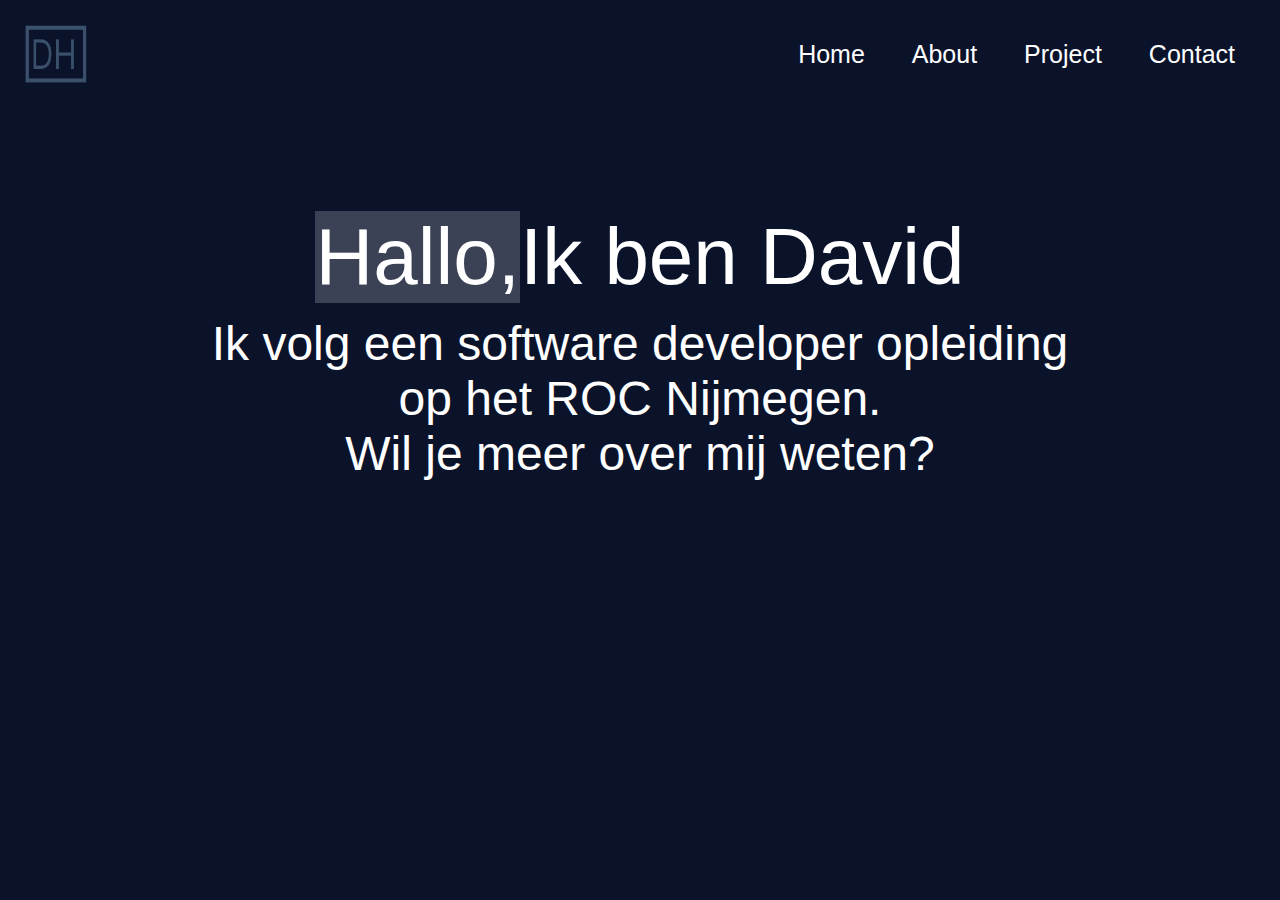
<file: Index.html>
<!DOCTYPE html>
<html lang="en">
  <head>
    <title>Index</title>
    <link rel="stylesheet" href="./CSS/Index.css" />
    <meta name="viewport" content="width=device-width, initial-scale=1.0" />
  </head>
  <body style="background-color: rgb(11, 19, 43)">
    <header>
      <img class="logo" src="./Images/DH Logo.png" alt="logo" />
      <nav>
        <div>
          <ul class="nav-links li">
            <li>
              <a href="index.html" index>Home</a>
            </li>
            <li>
              <a href="about.html" learn>About</a>
            </li>
            <li>
              <a href="project.html" about>Project</a>
            </li>
            <li>
              <a href="contact.html" contact>Contact</a>
            </li>
          </ul>
        </div>
      </nav>
    </header>
    <div class="introduction-box">
      <div class="hallo-box">
      <p class="hallo">Hallo,</p>
    </div>
        <p class="ik-ben-david">Ik ben David</p> 
      </div>
      <div class="text-under-introduction">
      <p>Ik volg een software developer opleiding</p>
      <p>op het ROC Nijmegen.</p>
      <p>Wil je meer over mij weten?</p>
    </div>
  </body>
</html>
</file>
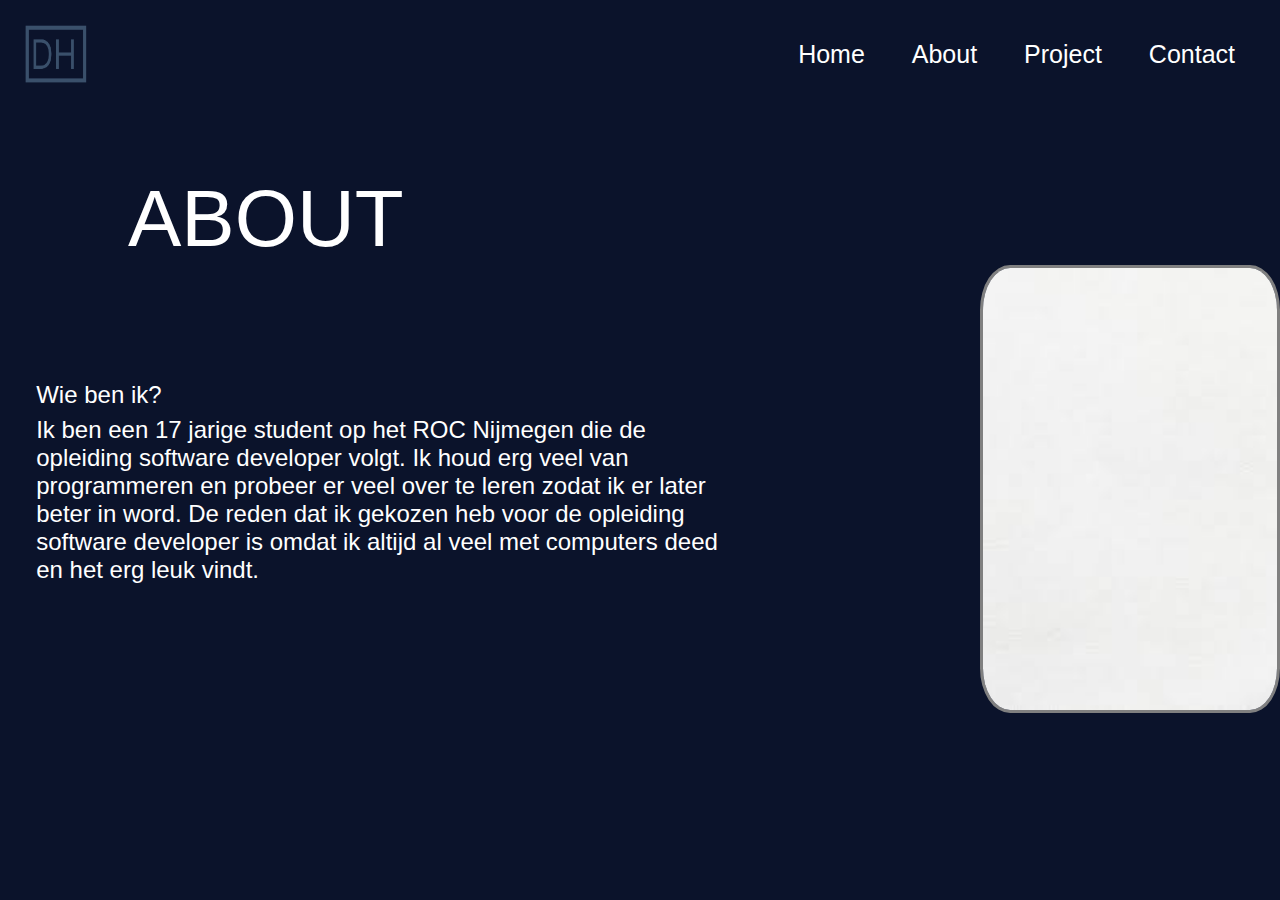
<file: About.html>
<!DOCTYPE html>
<html lang="en">
  <head>
    <title>About</title>
    <link rel="stylesheet" href="./CSS/About.css" />
  </head>
  <body style="background-color: rgb(11, 19, 43)">
    <header>
      <img class="logo" src="./Images/DH Logo.png" alt="logo" />
      <nav>
        <div>
          <ul class="nav-links li">
            <li>
              <a href="index.html" index>Home</a>
            </li>
            <li>
              <a href="about.html" learn>About</a>
            </li>
            <li>
              <a href="project.html" about>Project</a>
            </li>
            <li>
              <a href="contact.html" contact>Contact</a>
            </li>
          </ul>
        </div>
      </nav>
    </header>
    <p class="about">ABOUT</p>
    <div class="flex-container">
      <div class="introduction-container">
        <div>
          <p class="introduction">Wie ben ik?</p>
          <p class="introduction-text">
            Ik ben een 17 jarige student op het ROC Nijmegen die de opleiding
            software developer volgt. Ik houd erg veel van programmeren en
            probeer er veel over te leren zodat ik er later beter in word. De
            reden dat ik gekozen heb voor de opleiding software developer is
            omdat ik altijd al veel met computers deed en het erg leuk vindt.
          </p>
        </div>
      </div>
      <div class="image">
        <img class="pfp" src="Images/white image.jpg" />
      </div>
    </div>
  </body>
</html>
</file>
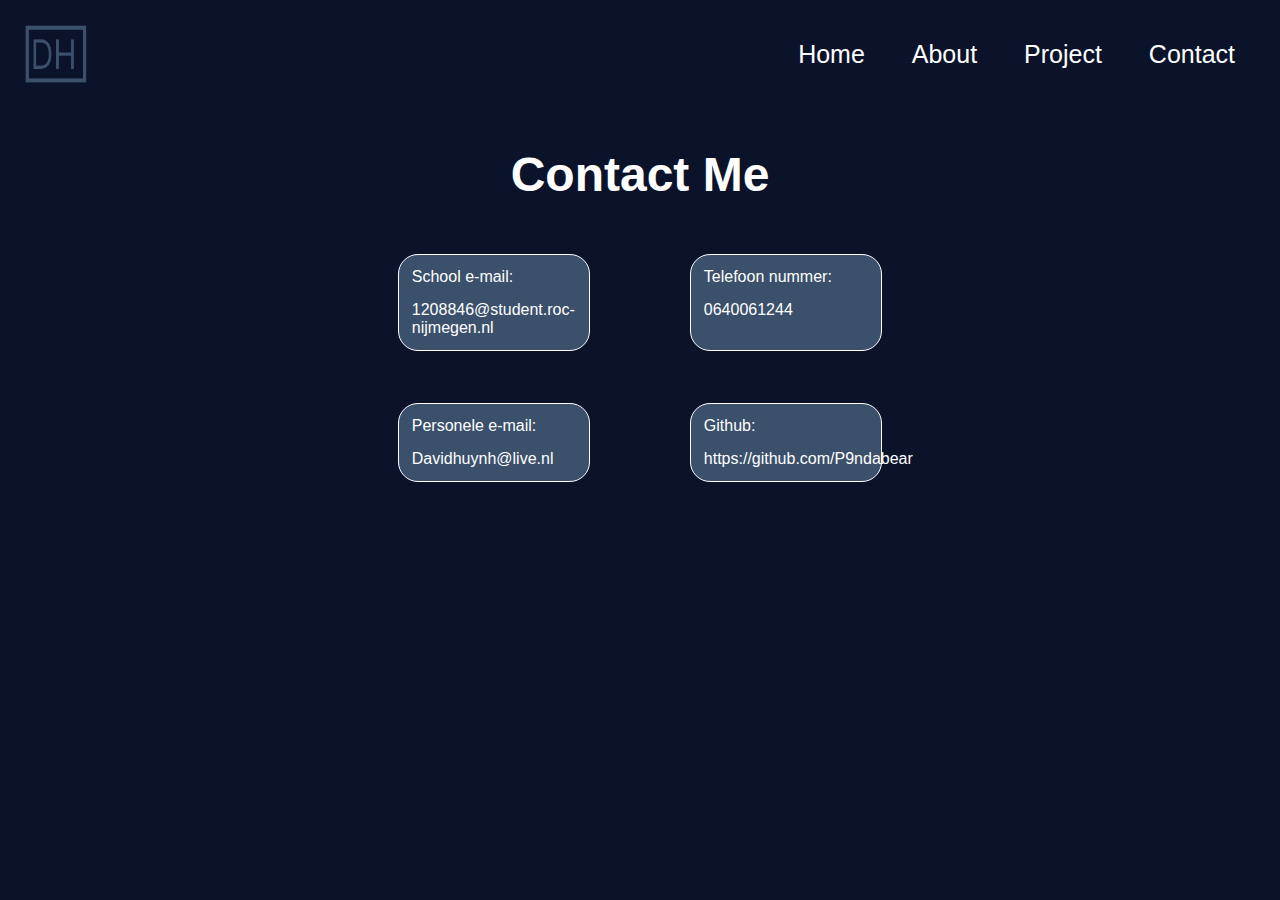
<file: Contact.html>
<!DOCTYPE html>
<html lang="en">
  <head>
    <title>Contact</title>
    <link rel="stylesheet" href="./CSS/Contact.css" />
  </head>
  <body style="background-color: rgb(11, 19, 43)">
    <header>
      <img class="logo" src="./Images/DH Logo.png" alt="logo" />
      <nav>
        <div>
          <ul class="nav-links li">
            <li>
              <a href="index.html" index>Home</a>
            </li>
            <li>
              <a href="about.html" learn>About</a>
            </li>
            <li>
              <a href="project.html" about>Project</a>
            </li>
            <li>
              <a href="contact.html" contact>Contact</a>
            </li>
          </ul>
        </div>
      </nav>
    </header>
    <h1 class="Contact-Me">Contact Me</h1>
  </body>
  <div class="contact-me-container-row-1">
    <div class="school-email">
      <p>
        School e-mail:
      </p>
      <p>1208846@student.roc-nijmegen.nl</p>
    </div>
    <div class="telefoon-nummer">
      <p>
        Telefoon nummer:
      </p>
      <p>0640061244</p>
    </div>
  </div>
  <div class="contact-me-container-row-2">
    <div class="personele-email">
      <p>
        Personele e-mail:
      </p>
      <p>Davidhuynh@live.nl</p>
    </div>
    <div class="github">
      <p>
        Github:
      </p>
      <a href="https://github.com/P9ndabear">https://github.com/P9ndabear</a>
    </div>
  </div>
</html>
</file>
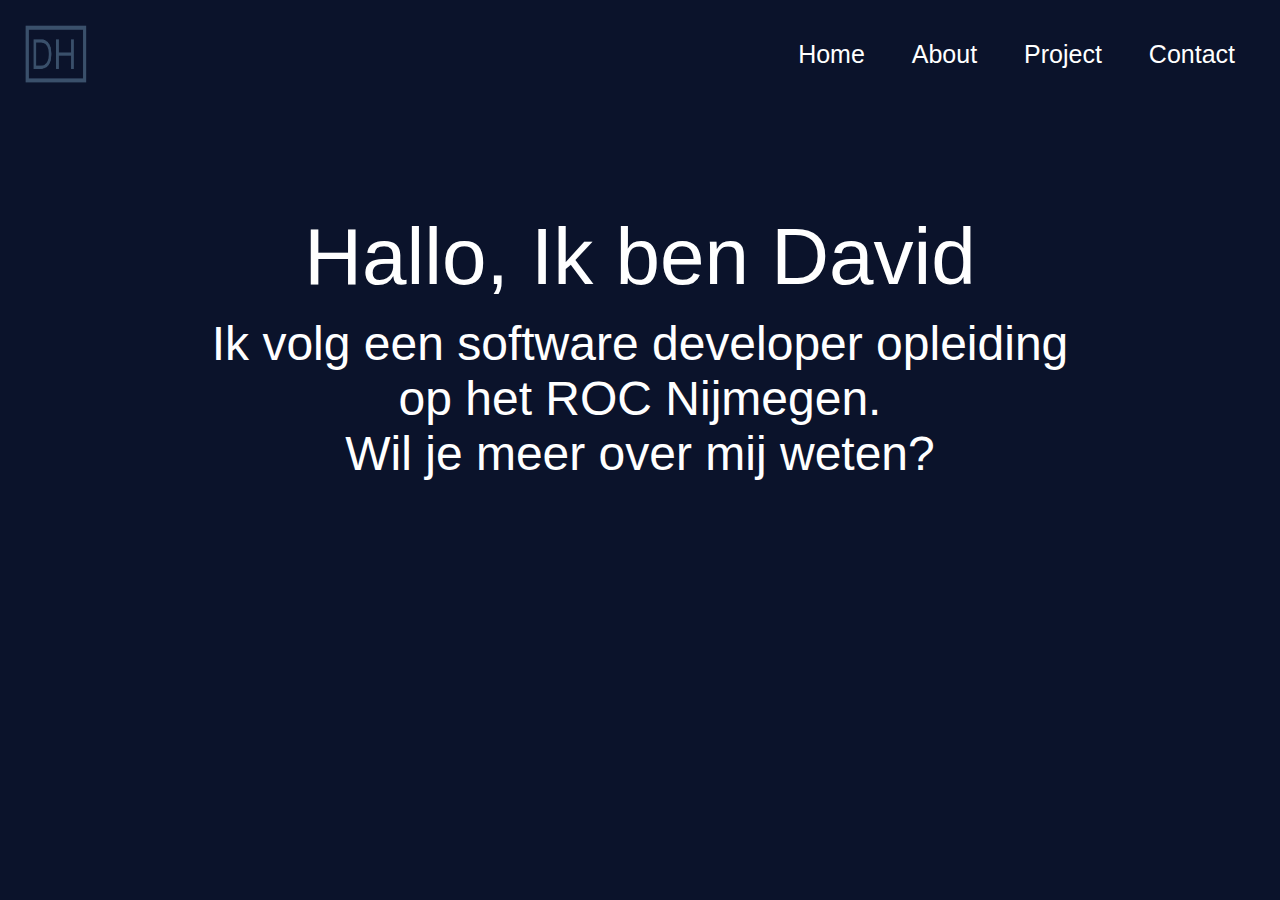
<file: Portfolio Index.html>
<!DOCTYPE html>
<html lang="en">
  <head>
    <title>Index</title>
    <link rel="stylesheet" href="./CSS/Index.css" />
    <meta name="viewport" content="width=device-width, initial-scale=1.0" />
  </head>
  <body style="background-color: rgb(11, 19, 43)">
    <header>
      <img class="logo" src="./Images/DH Logo.png" alt="logo" />
      <nav>
        <div>
          <ul class="nav-links li">
            <li>
              <a href="Portfolio Index.html" index>Home</a>
            </li>
            <li>
              <a href="Portfolio About.html" learn>About</a>
            </li>
            <li>
              <a href="Portfolio Project.html" about>Project</a>
            </li>
            <li>
              <a href="Portfolio Contact.html" contact>Contact</a>
            </li>
          </ul>
        </div>
      </nav>
    </header>
    <div class="introduction-box">
      <p class="hallo">Hallo, Ik ben David</p> 
      </div>
      <div class="text-under-introduction">
      <p>Ik volg een software developer opleiding</p>
      <p>op het ROC Nijmegen.</p>
      <p>Wil je meer over mij weten?</p>
    </div>
  </body>
</html>
</file>
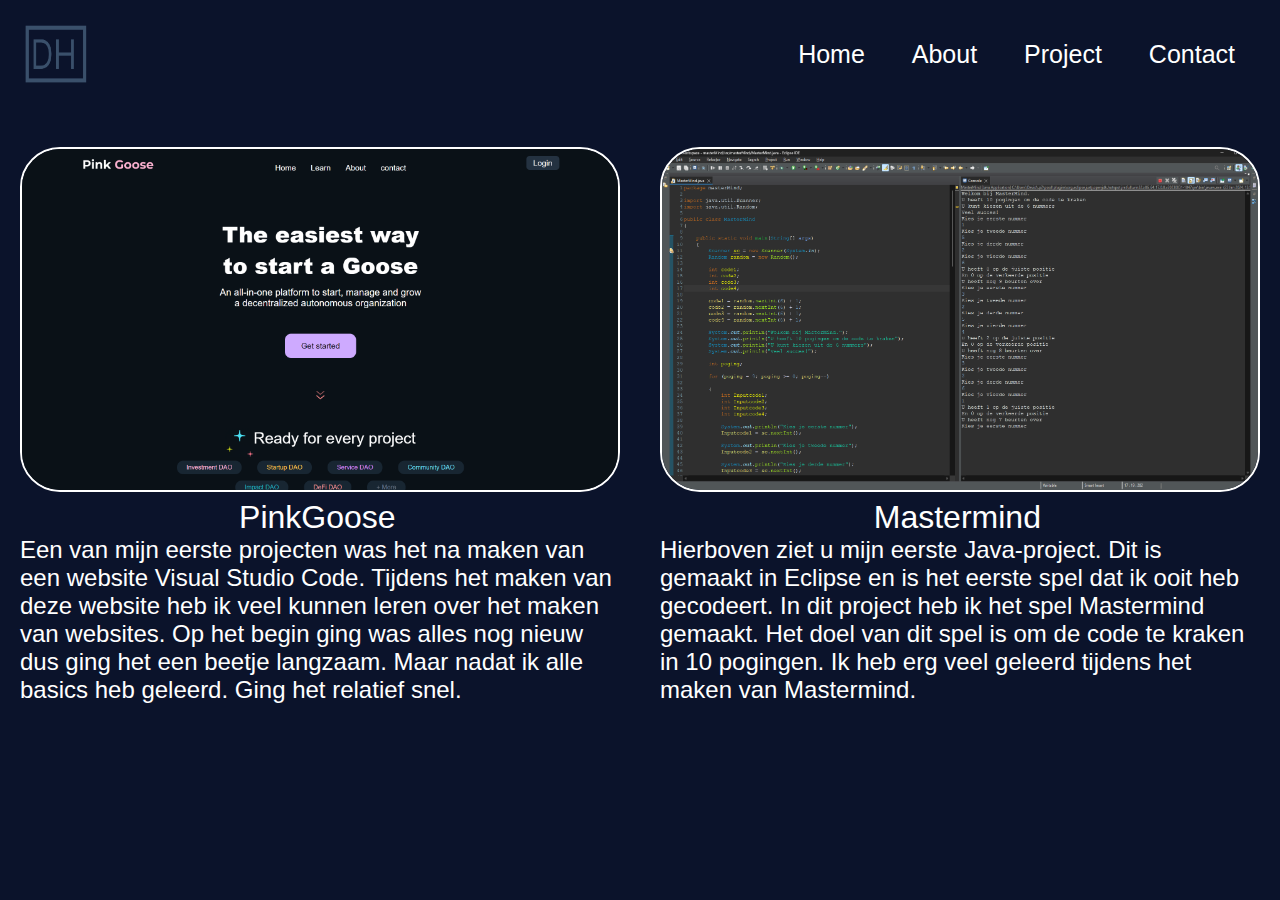
<file: Portfolio Project.html>
<!DOCTYPE html>
<html lang="en">
  <head>
    <title>Project</title>
    <link rel="stylesheet" href="./CSS/Project.css" />
  </head>
  <body style="background-color: rgb(11, 19, 43)">
    <header>
      <img class="logo" src="./Images/DH Logo.png" alt="logo" />
      <nav>
        <div>
          <ul class="nav-links li">
            <li>
              <a href="Portfolio Index.html" index>Home</a>
            </li>
            <li>
              <a href="Portfolio About.html" learn>About</a>
            </li>
            <li>
              <a href="Portfolio Project.html" about>Project</a>
            </li>
            <li>
              <a href="Portfolio Contact.html" contact>Contact</a>
            </li>
          </ul>
        </div>
      </nav>
    </header>
    <div class="Project-image-box">
      <img class="PinkGoose" src="./Images/Pink Goose.png" alt="PinkGoose" />
      <img class="Mastermind" src="./Images/Mastermind.png" alt="Mastermind" />
    </div>
    <div class="title-box">
      <p>PinkGoose</p>
      <p>Mastermind</p>
    </div>
    <div class="text-box">
      <div class="PinkGoose-text">
        <p>
          Een van mijn eerste projecten was het na maken van een website Visual
          Studio Code. Tijdens het maken van deze website heb ik veel kunnen
          leren over het maken van websites. Op het begin ging was alles nog
          nieuw dus ging het een beetje langzaam. Maar nadat ik alle basics heb
          geleerd. Ging het relatief snel.
        </p>
      </div>
      <div class="Mastermind-text">
        <p>
          Hierboven ziet u mijn eerste Java-project. Dit is gemaakt in Eclipse
          en is het eerste spel dat ik ooit heb gecodeert. In dit project heb ik
          het spel Mastermind gemaakt. Het doel van dit spel is om de code te
          kraken in 10 pogingen. Ik heb erg veel geleerd tijdens het maken van
          Mastermind.
        </p>
      </div>
    </div>
  </body>
</html>
</file>
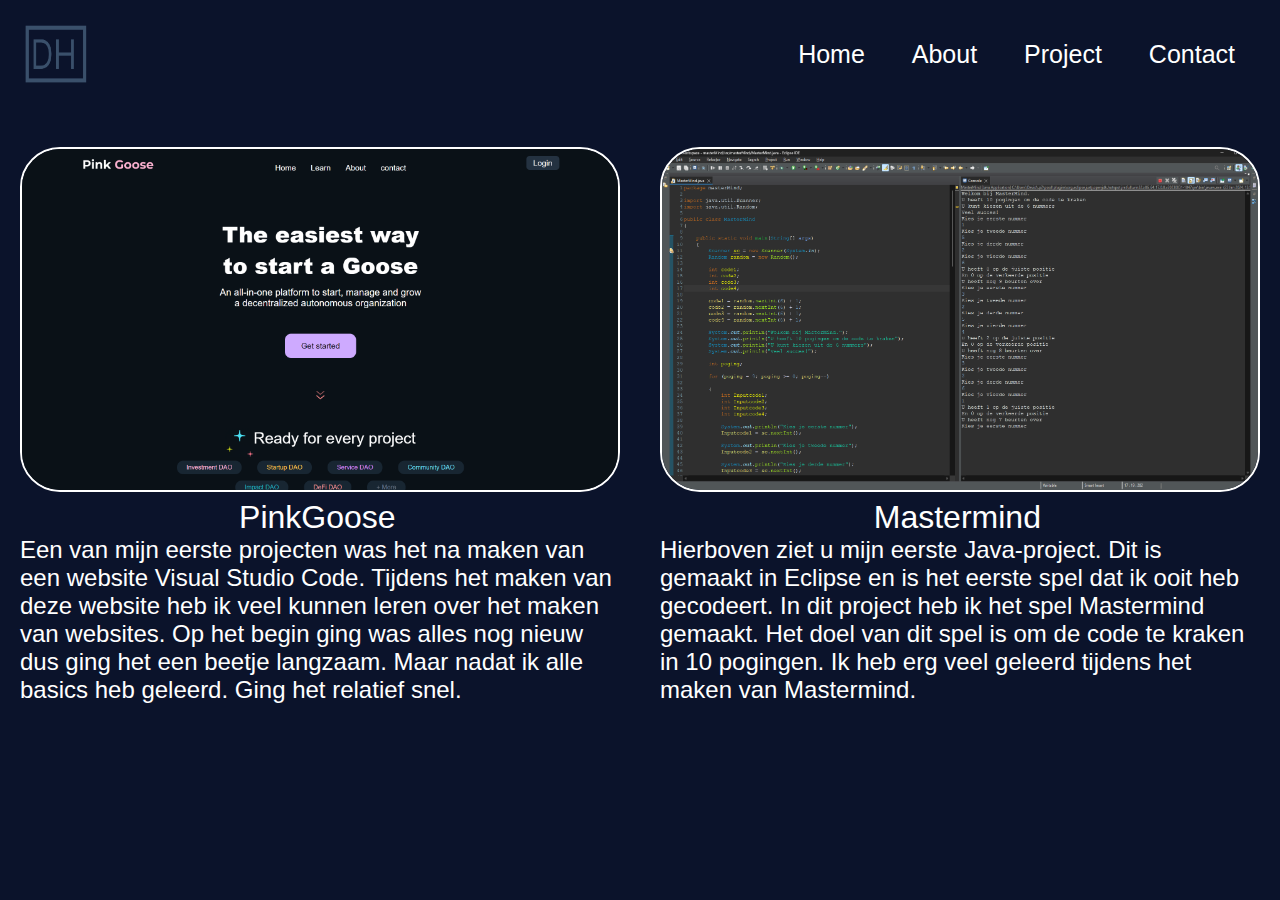
<file: Project.html>
<!DOCTYPE html>
<html lang="en">
  <head>
    <title>Project</title>
    <link rel="stylesheet" href="./CSS/Project.css" />
  </head>
  <body style="background-color: rgb(11, 19, 43)">
    <header>
      <img class="logo" src="./Images/DH Logo.png" alt="logo" />
      <nav>
        <div>
          <ul class="nav-links li">
            <li>
              <a href="index.html" index>Home</a>
            </li>
            <li>
              <a href="about.html" learn>About</a>
            </li>
            <li>
              <a href="project.html" about>Project</a>
            </li>
            <li>
              <a href="contact.html" contact>Contact</a>
            </li>
          </ul>
        </div>
      </nav>
    </header>
    <div class="Project-image-box">
      <img class="PinkGoose" src="./Images/Pink Goose.png" alt="PinkGoose" />
      <img class="Mastermind" src="./Images/Mastermind.png" alt="Mastermind" />
    </div>
    <div class="title-box">
      <p>PinkGoose</p>
      <p>Mastermind</p>
    </div>
    <div class="text-box">
      <div class="PinkGoose-text">
        <p>
          Een van mijn eerste projecten was het na maken van een website Visual
          Studio Code. Tijdens het maken van deze website heb ik veel kunnen
          leren over het maken van websites. Op het begin ging was alles nog
          nieuw dus ging het een beetje langzaam. Maar nadat ik alle basics heb
          geleerd. Ging het relatief snel.
        </p>
      </div>
      <div class="Mastermind-text">
        <p>
          Hierboven ziet u mijn eerste Java-project. Dit is gemaakt in Eclipse
          en is het eerste spel dat ik ooit heb gecodeert. In dit project heb ik
          het spel Mastermind gemaakt. Het doel van dit spel is om de code te
          kraken in 10 pogingen. Ik heb erg veel geleerd tijdens het maken van
          Mastermind.
        </p>
      </div>
    </div>
  </body>
</html>
</file>
<file: CSS/Index.css>
* {
    box-sizing: border-box;
    margin: 0;
    padding: 0;
    font-family: Arial, Helvetica, sans-serif;
    color: white;
}

li,
a,
button {
    color: white;
    text-decoration: none;
    list-style-type: none;
}

header {
    display: flex;
    justify-content: space-between;
    font-size: 25px;
    padding: 25px;
}

.nav-links li {
    display: inline-block;
    padding: 15px 20px;
    text-decoration: none;
}

.logo {
    width: 5%;
    height: auto;
}

.introduction-box {
    display: flex;
    justify-content: center;
    margin-top: 8%;
}

.hallo-box {
    background-color: #3C4255; 
}

.hallo {
    font-size: 500%;
}

.ik-ben-david {
    font-size: 500%;
}

.text-under-introduction {
    display: flex;
    align-items: center;
    flex-direction: column;
    margin-top: 1%;
    font-size: 300%;
}
</file>
<file: CSS/About.css>
* {
    box-sizing: border-box;
    margin: 0;
    padding: 0;
    font-family: Arial, Helvetica, sans-serif;
    color: white;
}

li,
a,
button {
    color: white;
    text-decoration: none;
    list-style-type: none;
}

header {
    display: flex;
    justify-content: space-between;
    font-size: 25px;
    padding: 25px;
}

.nav-links li {
    display: inline-block;
    padding: 15px 20px;
    text-decoration: none;
}

.logo {
    width: 5%;
    height: auto;
}   

.about {
    font-size: 500%;
    margin-top: 5%;
    margin-left: 10%;
}

.flex-container {
    display: flex;
}

.introduction-container {
    display: flex;
}

.introduction {
    margin-top: 15%;
    font-size: 150%;
    padding: 1% 5%;
}

.introduction-text {
    font-size: 150%;
    max-width: 950px;
    margin-left: 5%;
}

.image {
    margin-left: 20%;
}

.pfp {  
    width: 300px;
    height: auto;
    border-radius: 10%;
    border: 3px solid grey;
}

.kwaliteiten {
    font-size: 150%;
    padding: 5% 5%;
}
</file>
<file: CSS/Contact.css>
* {
    box-sizing: border-box;
    margin: 0;
    padding: 0;
    font-family: Arial, Helvetica, sans-serif;
    color: white;
}

li,
a,
button {
    color: white;
    text-decoration: none;
    list-style-type: none;
}

header {
    display: flex;
    justify-content: space-between;
    font-size: 25px;
    padding: 25px;
}

.nav-links li {
    display: inline-block;
    padding: 15px 20px;
    text-decoration: none;
}

.logo {
    width: 5%;
    height: auto;
}

.Contact-Me {
    display: flex;
    justify-content: center;
    margin-top: 3%;
    font-size: 300%;
}

.contact-me-container-row-1 {
    display: flex;
    justify-content: center;
    gap: 100px;
    margin-top: 2.5%;
}

.school-email {
    display: flex;
    flex-direction: column;
    background-color: #3A506B;
    padding: 1% 1%;
    border-radius: 20px;
    border: 1px solid #ffffff;
    margin-top: 20px;
    gap: 15px;
    width: 15%;
    height: auto;
}

.telefoon-nummer {
    display: flex;
    flex-direction: column;
    background-color: #3A506B;
    padding: 1% 1%;
    border-radius: 20px;
    border: 1px solid #ffffff;
    margin-top: 20px;
    gap: 15px;
    width: 15%;
    height: auto;
}

.contact-me-container-row-2 {
    display: flex;
    justify-content: center;
    gap: 100px;
    margin-top: 2.5%;
}

.personele-email {
    display: flex;
    flex-direction: column;
    background-color: #3A506B;
    padding: 1% 1%;
    border-radius: 20px;
    border: 1px solid #ffffff;
    margin-top: 20px;
    gap: 15px;
    width: 15%;
    height: auto;
}

.github {
    display: flex;
    flex-direction: column;
    background-color: #3A506B;
    padding: 1% 1%;
    border-radius: 20px;
    border: 1px solid #ffffff;
    margin-top: 20px;
    gap: 15px;
    width: 15%;
    height: auto;
}
</file>
<file: CSS/Project.css>
* {
    box-sizing: border-box;
    margin: 0;
    padding: 0;
    font-family: Arial, Helvetica, sans-serif;
    color: white;
}

li,
a,
button {
    color: white;
    text-decoration: none;
    list-style-type: none;
}

header {
    display: flex;
    justify-content: space-between;
    font-size: 25px;
    padding: 25px;
}

.nav-links li {
    display: inline-block;
    padding: 15px 20px;
    text-decoration: none;
}

.logo {
    width: 5%;
    height: auto;
}

.Project-image-box {
    display: flex;
    justify-content: space-around;
    margin-top: 3%;
}

.PinkGoose {
    width: 600px;
    height: 345px;
    border-radius: 40px;
    border: 2px solid;
}

.Mastermind {
    width: 600px;
    height: 345px;
    border-radius: 40px;
    border: 2px solid;

}

.title-box {
    display: flex;
    justify-content: space-around;
    font-size: 200%;
    margin-top: 0.5%;
}

.text-box {
    display: flex;
    justify-content: space-around;
}

.PinkGoose-text {
    font-size: 150%;
    width: 600px;
}

.Mastermind-text {
    font-size: 150%;
    width: 600px;
}
</file>
